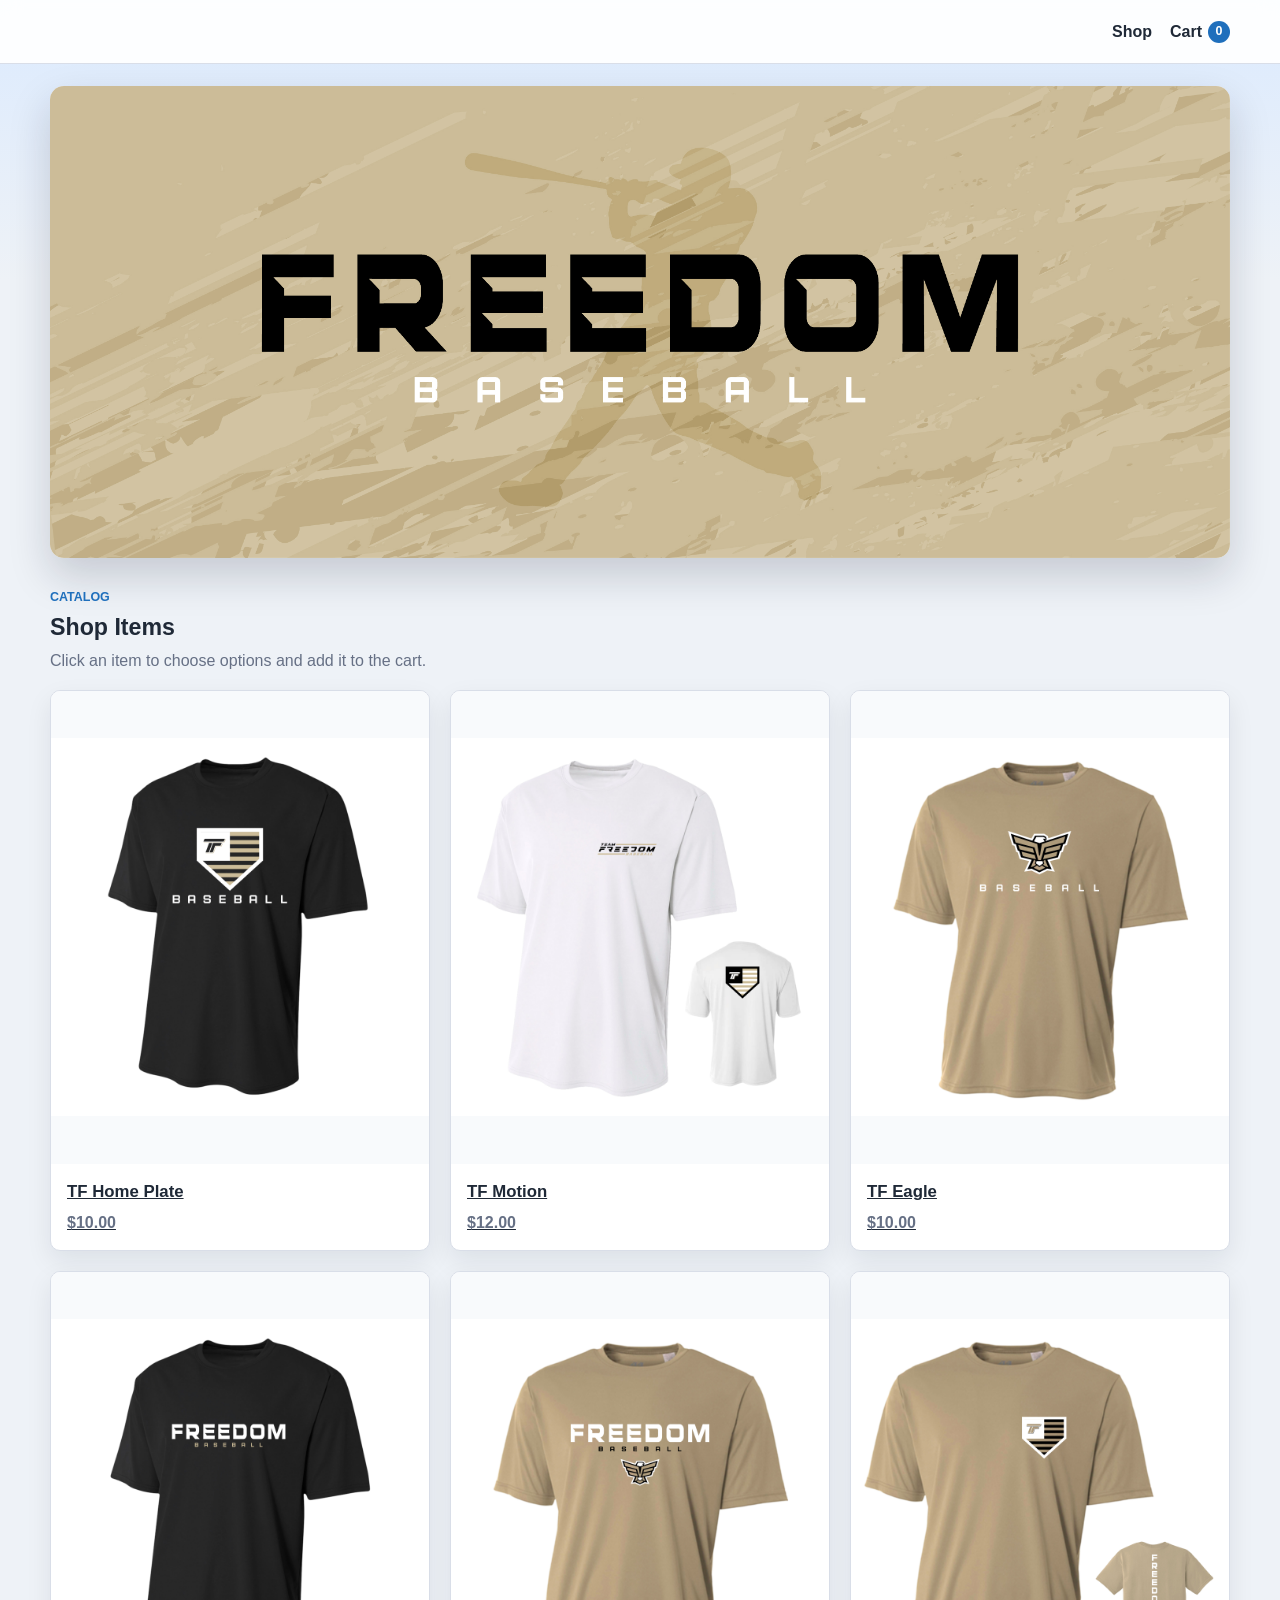
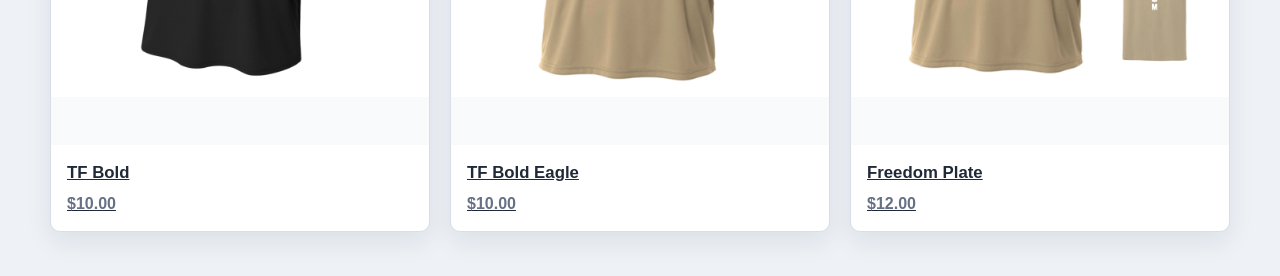
<file: index.html>
<!doctype html>
<html lang="en">
  <head>
    <meta charset="utf-8">
    <meta name="viewport" content="width=device-width, initial-scale=1">
    <title>Shirt Order Request Shop</title>
    <link rel="stylesheet" href="styles.css?v=23">
  </head>
  <body>
    <header class="store-nav">
      <nav aria-label="Shop navigation">
        <a href="#items-title">Shop</a>
        <a class="cart-nav-link" href="cart.html">Cart <span class="cart-badge" data-cart-badge>0</span></a>
      </nav>
    </header>

    <main class="page">
      <section id="top" class="store-hero" aria-label="Freedom Baseball Store">
        <img src="images/Freedombaseballstoreheader.jpg?v=10" alt="Freedom Baseball Store">
      </section>

      <section class="store-section" aria-labelledby="items-title">
        <div class="section-heading">
          <div>
            <p class="kicker">Catalog</p>
            <h2 id="items-title">Shop Items</h2>
            <p>Click an item to choose options and add it to the cart.</p>
          </div>
        </div>
        <div id="catalog" class="catalog"></div>
      </section>

      <section id="admin-panel" class="card admin-card" aria-labelledby="admin-title" hidden>
        <div class="section-heading">
          <div>
            <p class="kicker">Backdoor</p>
            <h2 id="admin-title">Manage Items</h2>
            <p>Add shop items and their options. Changes save in this browser.</p>
          </div>
        </div>

        <form id="item-form" class="admin-form">
          <input type="hidden" name="itemId">

          <label>
            Item name
            <input name="itemName" placeholder="Team T-Shirt" required>
          </label>

          <label>
            Image URLs
            <textarea name="itemImageUrls" rows="4" placeholder="One image per line&#10;images/team-shirt-front.jpg&#10;images/team-shirt-back.jpg"></textarea>
            <span class="help-text">Google Drive share links are converted when possible, but repo images or direct image links work best.</span>
          </label>

          <label>
            Color preview images
            <textarea name="itemColorImages" rows="5" placeholder="Match color options to images&#10;Navy: images/navy-shirt.jpg&#10;White: images/white-shirt.jpg"></textarea>
            <span class="help-text">When a shopper changes a Color or Shirt color option, the preview image swaps to the matching image.</span>
          </label>

          <label>
            Description
            <textarea name="itemDescription" rows="3" placeholder="Short note shown under the item name."></textarea>
          </label>

          <label>
            Base price
            <input type="number" name="itemBasePrice" min="0" step="0.01" placeholder="20.00">
          </label>

          <label>
            Option groups
            <textarea name="itemOptions" rows="7" placeholder="Size: Youth S, Youth M, Adult S, Adult M&#10;Color: Navy, White&#10;Print: Front only, Front and back"></textarea>
          </label>

          <label>
            Option price adjustments
            <textarea name="itemOptionPrices" rows="5" placeholder="Size: Adult 2XL +3&#10;Print: Front and back +5"></textarea>
            <span class="help-text">Use one line per price change. Example: Size: Adult 2XL +3</span>
          </label>

          <div class="button-row no-margin">
            <button class="button primary" type="submit" id="save-item">Add item</button>
            <button class="button quiet" type="button" id="cancel-edit" hidden>Cancel edit</button>
          </div>
          <p id="admin-message" class="message" role="status" aria-live="polite"></p>
        </form>

        <div class="admin-tools">
          <button class="button quiet" type="button" id="export-catalog">Export catalog</button>
          <button class="button quiet" type="button" id="reset-catalog">Reset defaults</button>
        </div>

        <label class="import-box">
          Import catalog JSON
          <textarea id="import-catalog-json" rows="5" placeholder="Paste exported catalog JSON here."></textarea>
        </label>
        <button class="button quiet" type="button" id="import-catalog">Import catalog</button>

        <div id="admin-items" class="admin-items"></div>
      </section>
    </main>

    <script src="app.js?v=23"></script>
  </body>
</html>
</file>
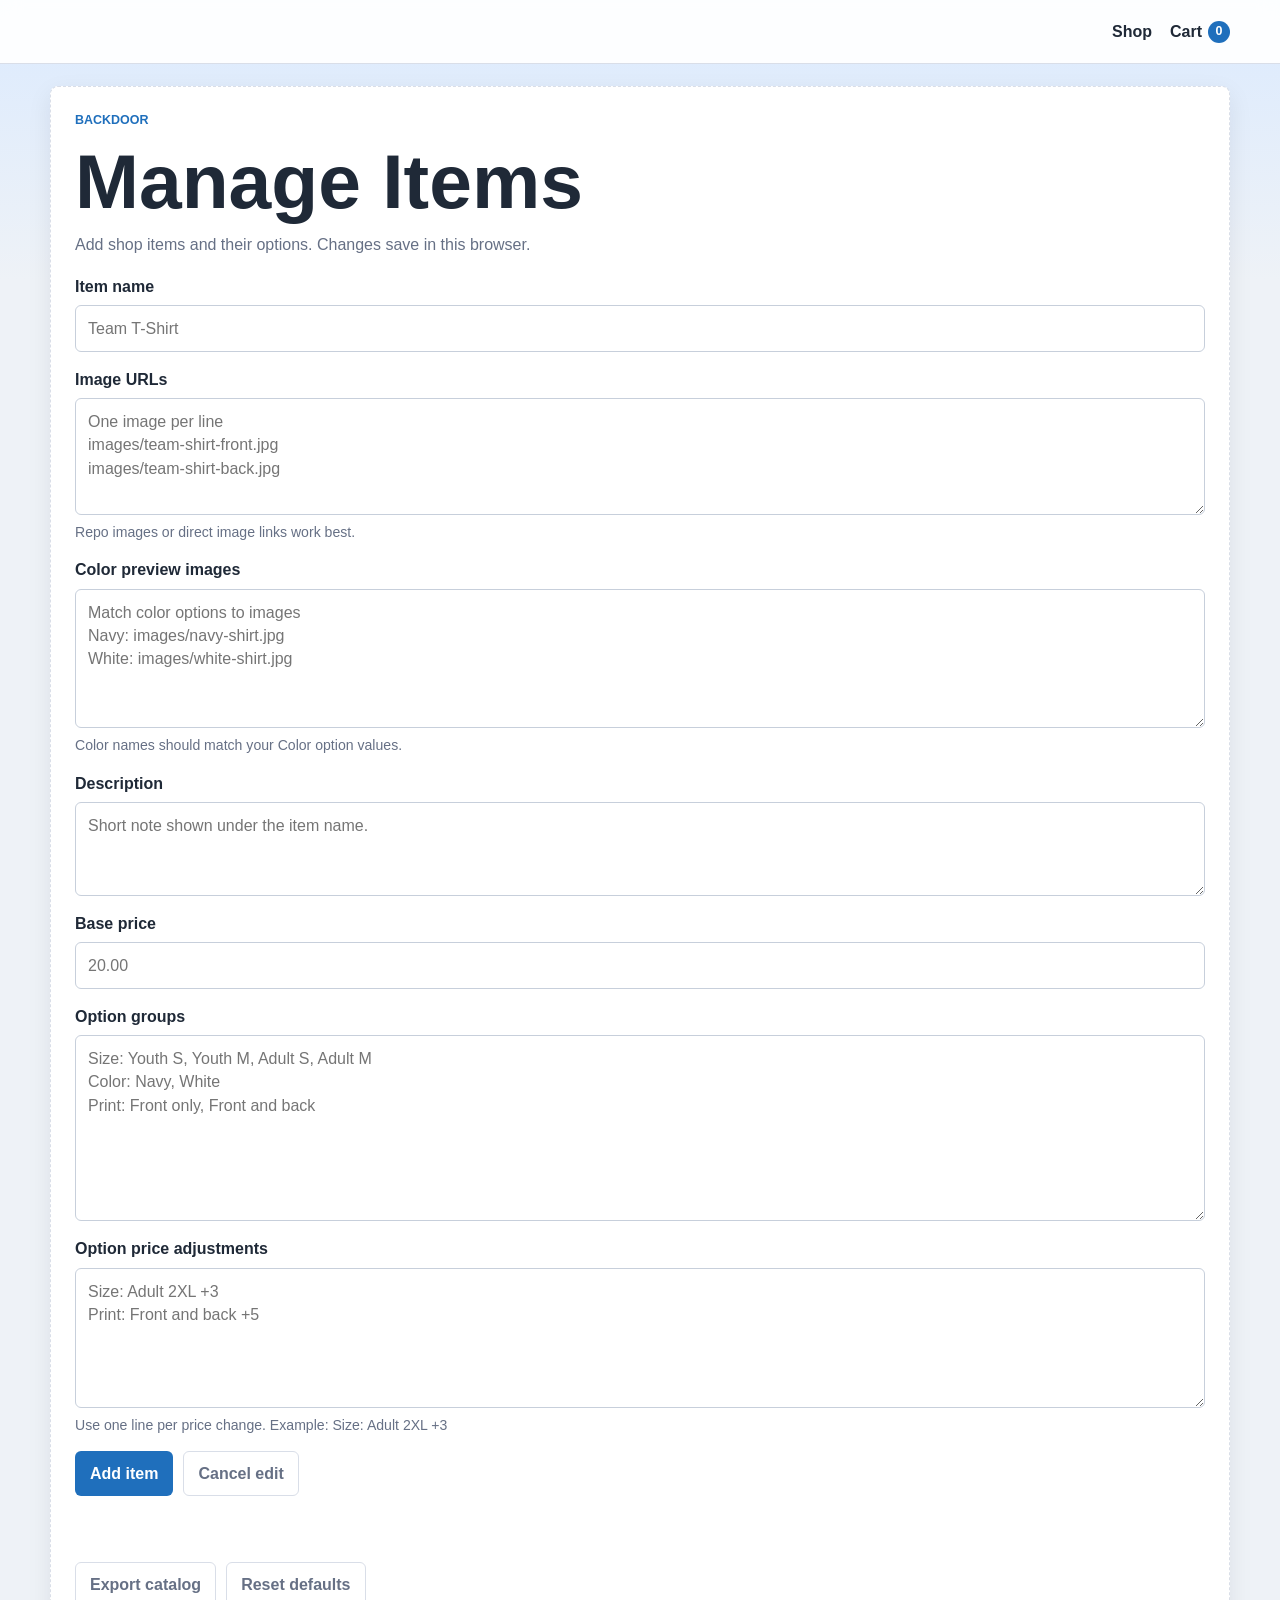
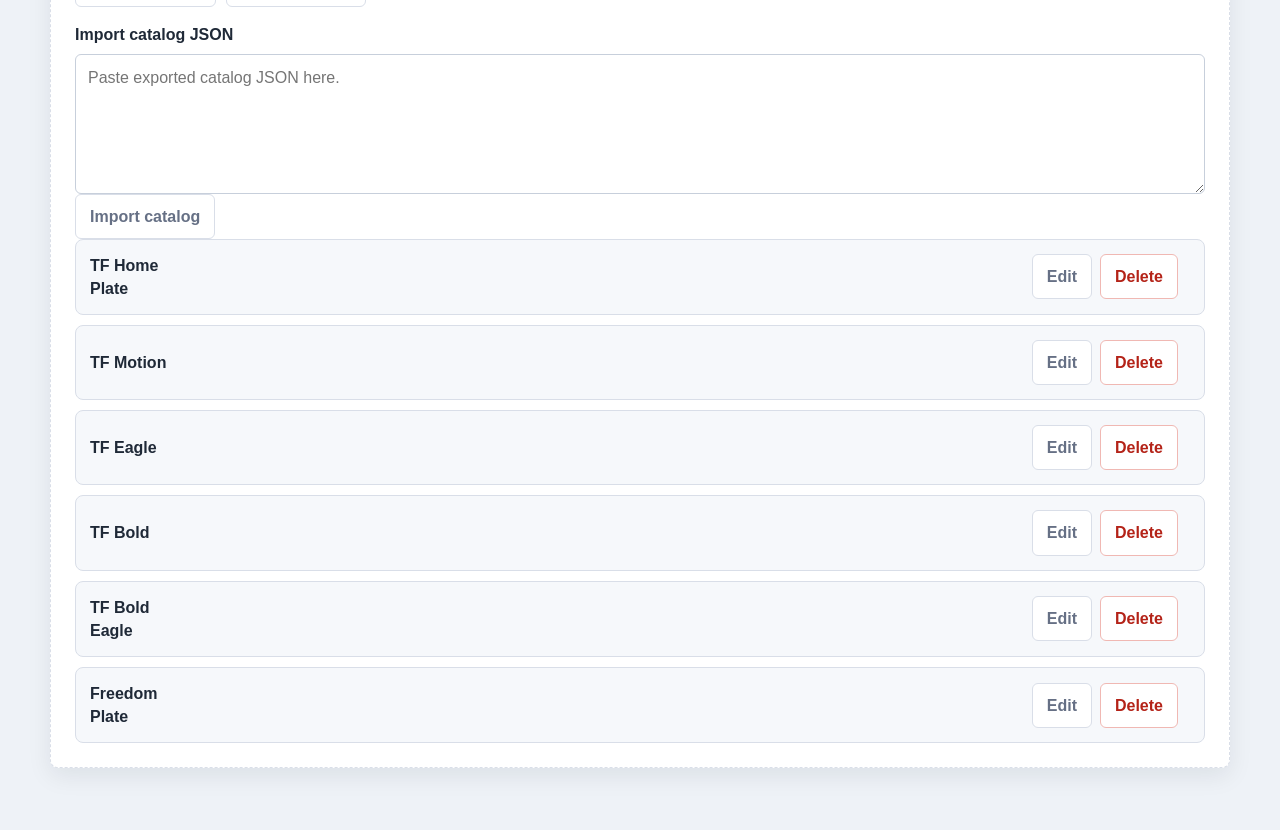
<file: admin.html>
<!doctype html>
<html lang="en">
  <head>
    <meta charset="utf-8">
    <meta name="viewport" content="width=device-width, initial-scale=1">
    <title>Admin - Shirt Shop</title>
    <link rel="stylesheet" href="styles.css?v=23">
  </head>
  <body>
    <header class="store-nav">
      <nav aria-label="Shop navigation">
        <a href="index.html#items-title">Shop</a>
        <a class="cart-nav-link" href="cart.html">Cart <span class="cart-badge" data-cart-badge>0</span></a>
      </nav>
    </header>

    <main class="page">
      <section id="admin-panel" class="card admin-card" aria-labelledby="admin-title">
        <div class="section-heading">
          <div>
            <p class="kicker">Backdoor</p>
            <h1 id="admin-title">Manage Items</h1>
            <p>Add shop items and their options. Changes save in this browser.</p>
          </div>
        </div>

        <form id="item-form" class="admin-form">
          <input type="hidden" name="itemId">

          <label>
            Item name
            <input name="itemName" placeholder="Team T-Shirt" required>
          </label>

          <label>
            Image URLs
            <textarea name="itemImageUrls" rows="4" placeholder="One image per line&#10;images/team-shirt-front.jpg&#10;images/team-shirt-back.jpg"></textarea>
            <span class="help-text">Repo images or direct image links work best.</span>
          </label>

          <label>
            Color preview images
            <textarea name="itemColorImages" rows="5" placeholder="Match color options to images&#10;Navy: images/navy-shirt.jpg&#10;White: images/white-shirt.jpg"></textarea>
            <span class="help-text">Color names should match your Color option values.</span>
          </label>

          <label>
            Description
            <textarea name="itemDescription" rows="3" placeholder="Short note shown under the item name."></textarea>
          </label>

          <label>
            Base price
            <input type="number" name="itemBasePrice" min="0" step="0.01" placeholder="20.00">
          </label>

          <label>
            Option groups
            <textarea name="itemOptions" rows="7" placeholder="Size: Youth S, Youth M, Adult S, Adult M&#10;Color: Navy, White&#10;Print: Front only, Front and back"></textarea>
          </label>

          <label>
            Option price adjustments
            <textarea name="itemOptionPrices" rows="5" placeholder="Size: Adult 2XL +3&#10;Print: Front and back +5"></textarea>
            <span class="help-text">Use one line per price change. Example: Size: Adult 2XL +3</span>
          </label>

          <div class="button-row no-margin">
            <button class="button primary" type="submit" id="save-item">Add item</button>
            <button class="button quiet" type="button" id="cancel-edit" hidden>Cancel edit</button>
          </div>
          <p id="admin-message" class="message" role="status" aria-live="polite"></p>
        </form>

        <div class="admin-tools">
          <button class="button quiet" type="button" id="export-catalog">Export catalog</button>
          <button class="button quiet" type="button" id="reset-catalog">Reset defaults</button>
        </div>

        <label class="import-box">
          Import catalog JSON
          <textarea id="import-catalog-json" rows="5" placeholder="Paste exported catalog JSON here."></textarea>
        </label>
        <button class="button quiet" type="button" id="import-catalog">Import catalog</button>

        <div id="admin-items" class="admin-items"></div>
      </section>
    </main>

    <script src="app.js?v=23"></script>
  </body>
</html>
</file>
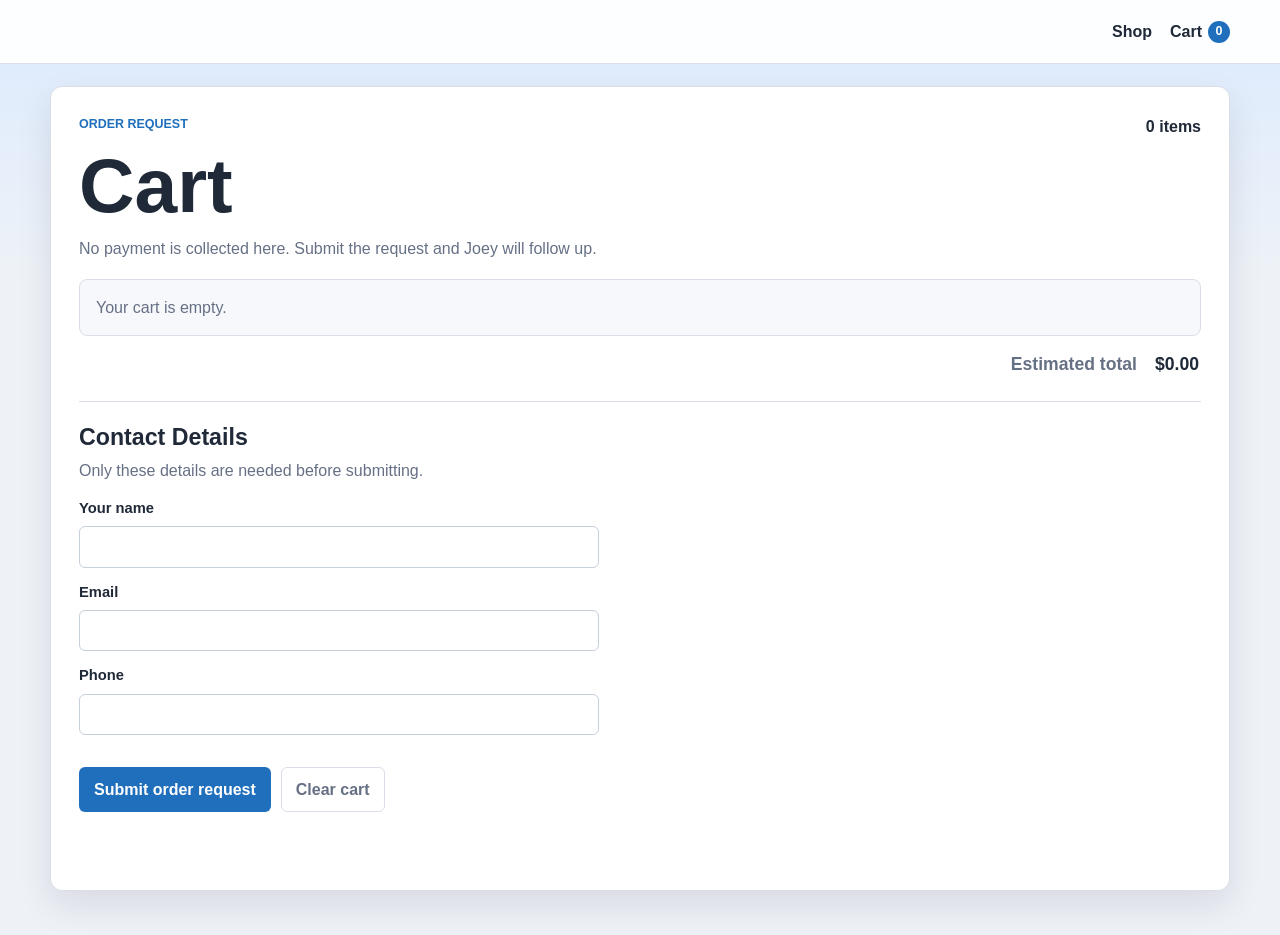
<file: cart.html>
<!doctype html>
<html lang="en">
  <head>
    <meta charset="utf-8">
    <meta name="viewport" content="width=device-width, initial-scale=1">
    <title>Cart - Shirt Shop</title>
    <link rel="stylesheet" href="styles.css?v=23">
  </head>
  <body>
    <header class="store-nav">
      <nav aria-label="Shop navigation">
        <a href="index.html#items-title">Shop</a>
        <a class="cart-nav-link" href="cart.html">Cart <span class="cart-badge" data-cart-badge>0</span></a>
      </nav>
    </header>

    <main class="page cart-page">
      <section class="store-section cart-page-section" aria-labelledby="cart-title">
        <div class="section-heading">
          <div>
            <p class="kicker">Order request</p>
            <h1 id="cart-title">Cart</h1>
            <p>No payment is collected here. Submit the request and Joey will follow up.</p>
          </div>
          <strong id="cart-count" class="cart-count">0 items</strong>
        </div>

        <div id="cart" class="cart-list"></div>
        <div class="cart-total-row">
          <span>Estimated total</span>
          <strong id="cart-total">$0.00</strong>
        </div>

        <div class="cart-checkout">
          <div>
            <h2>Contact Details</h2>
            <p>Only these details are needed before submitting.</p>
          </div>

          <form id="order-form" class="checkout-form">
            <label>
              Your name
              <input name="name" autocomplete="name" required>
            </label>

            <label>
              Email
              <input type="email" name="email" autocomplete="email" required>
            </label>

            <label>
              Phone
              <input type="tel" name="phone" autocomplete="tel" required>
            </label>
          </form>

          <div class="button-row">
            <button class="button primary" type="button" id="submit-order">Submit order request</button>
            <button class="button quiet" type="button" id="clear-cart">Clear cart</button>
          </div>
          <p id="order-message" class="message" role="status" aria-live="polite"></p>
        </div>
      </section>
    </main>

    <script src="app.js?v=23"></script>
  </body>
</html>
</file>
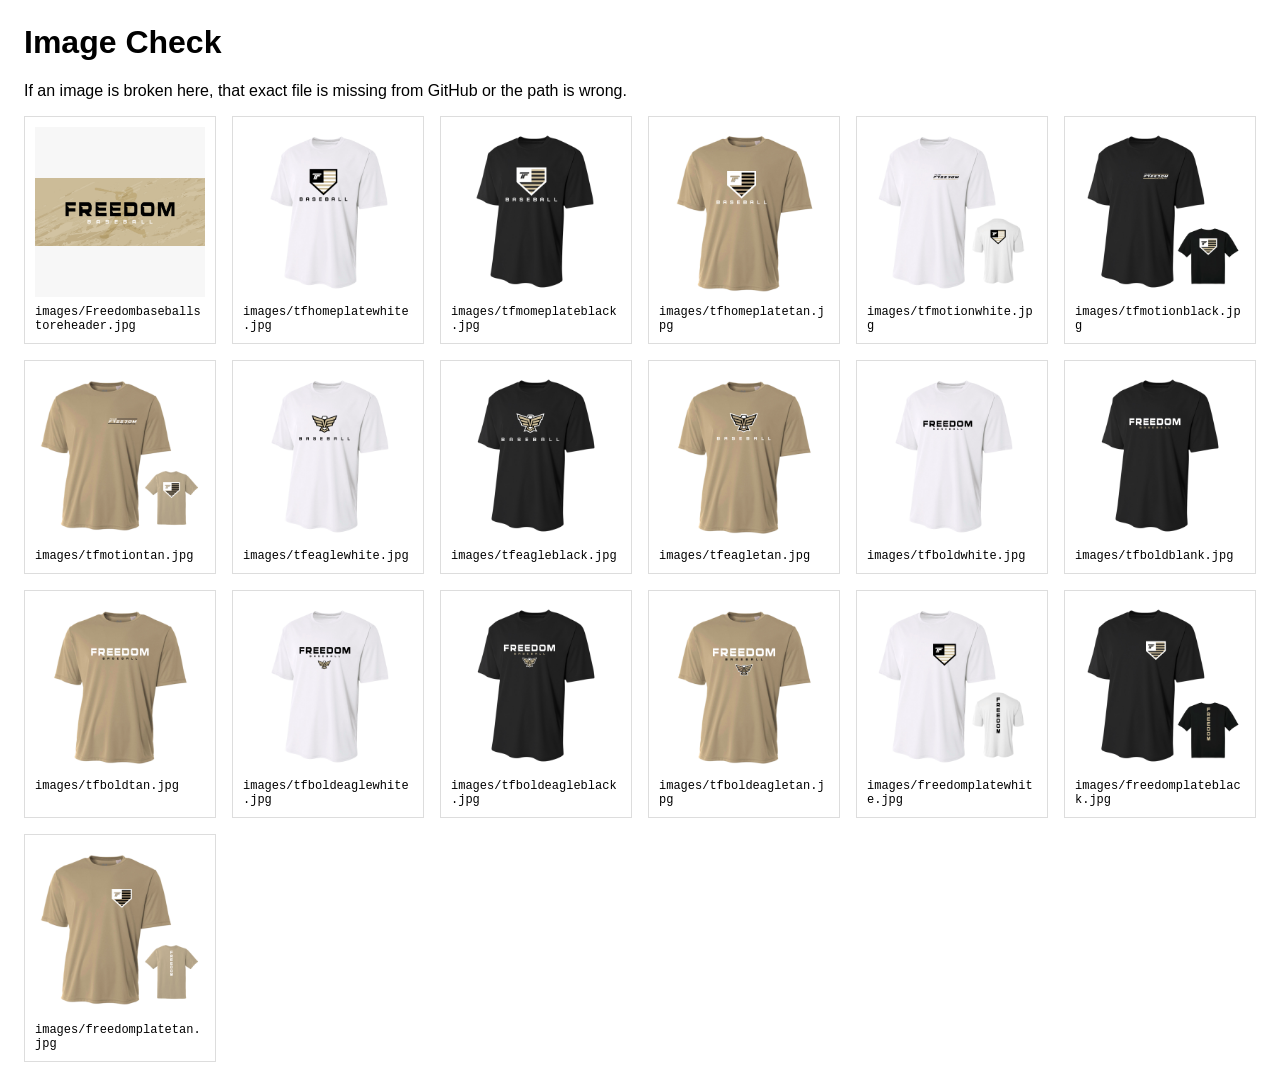
<file: image-check.html>
<!doctype html>
<html lang="en">
  <head>
    <meta charset="utf-8">
    <meta name="viewport" content="width=device-width, initial-scale=1">
    <title>Image Check</title>
    <style>
      body { font-family: Arial, sans-serif; margin: 24px; }
      .grid { display: grid; grid-template-columns: repeat(auto-fill, minmax(180px, 1fr)); gap: 16px; }
      .card { border: 1px solid #ddd; padding: 10px; }
      img { display: block; width: 100%; aspect-ratio: 1 / 1; object-fit: contain; background: #f7f7f7; }
      code { display: block; margin-top: 8px; overflow-wrap: anywhere; font-size: 12px; }
    </style>
  </head>
  <body>
    <h1>Image Check</h1>
    <p>If an image is broken here, that exact file is missing from GitHub or the path is wrong.</p>
    <div class="grid">
      <div class="card"><img src="images/Freedombaseballstoreheader.jpg" alt=""><code>images/Freedombaseballstoreheader.jpg</code></div>
      <div class="card"><img src="images/tfhomeplatewhite.jpg" alt=""><code>images/tfhomeplatewhite.jpg</code></div>
      <div class="card"><img src="images/tfmomeplateblack.jpg" alt=""><code>images/tfmomeplateblack.jpg</code></div>
      <div class="card"><img src="images/tfhomeplatetan.jpg" alt=""><code>images/tfhomeplatetan.jpg</code></div>
      <div class="card"><img src="images/tfmotionwhite.jpg" alt=""><code>images/tfmotionwhite.jpg</code></div>
      <div class="card"><img src="images/tfmotionblack.jpg" alt=""><code>images/tfmotionblack.jpg</code></div>
      <div class="card"><img src="images/tfmotiontan.jpg" alt=""><code>images/tfmotiontan.jpg</code></div>
      <div class="card"><img src="images/tfeaglewhite.jpg" alt=""><code>images/tfeaglewhite.jpg</code></div>
      <div class="card"><img src="images/tfeagleblack.jpg" alt=""><code>images/tfeagleblack.jpg</code></div>
      <div class="card"><img src="images/tfeagletan.jpg" alt=""><code>images/tfeagletan.jpg</code></div>
      <div class="card"><img src="images/tfboldwhite.jpg" alt=""><code>images/tfboldwhite.jpg</code></div>
      <div class="card"><img src="images/tfboldblank.jpg" alt=""><code>images/tfboldblank.jpg</code></div>
      <div class="card"><img src="images/tfboldtan.jpg" alt=""><code>images/tfboldtan.jpg</code></div>
      <div class="card"><img src="images/tfboldeaglewhite.jpg" alt=""><code>images/tfboldeaglewhite.jpg</code></div>
      <div class="card"><img src="images/tfboldeagleblack.jpg" alt=""><code>images/tfboldeagleblack.jpg</code></div>
      <div class="card"><img src="images/tfboldeagletan.jpg" alt=""><code>images/tfboldeagletan.jpg</code></div>
      <div class="card"><img src="images/freedomplatewhite.jpg" alt=""><code>images/freedomplatewhite.jpg</code></div>
      <div class="card"><img src="images/freedomplateblack.jpg" alt=""><code>images/freedomplateblack.jpg</code></div>
      <div class="card"><img src="images/freedomplatetan.jpg" alt=""><code>images/freedomplatetan.jpg</code></div>
    </div>
  </body>
</html>
</file>
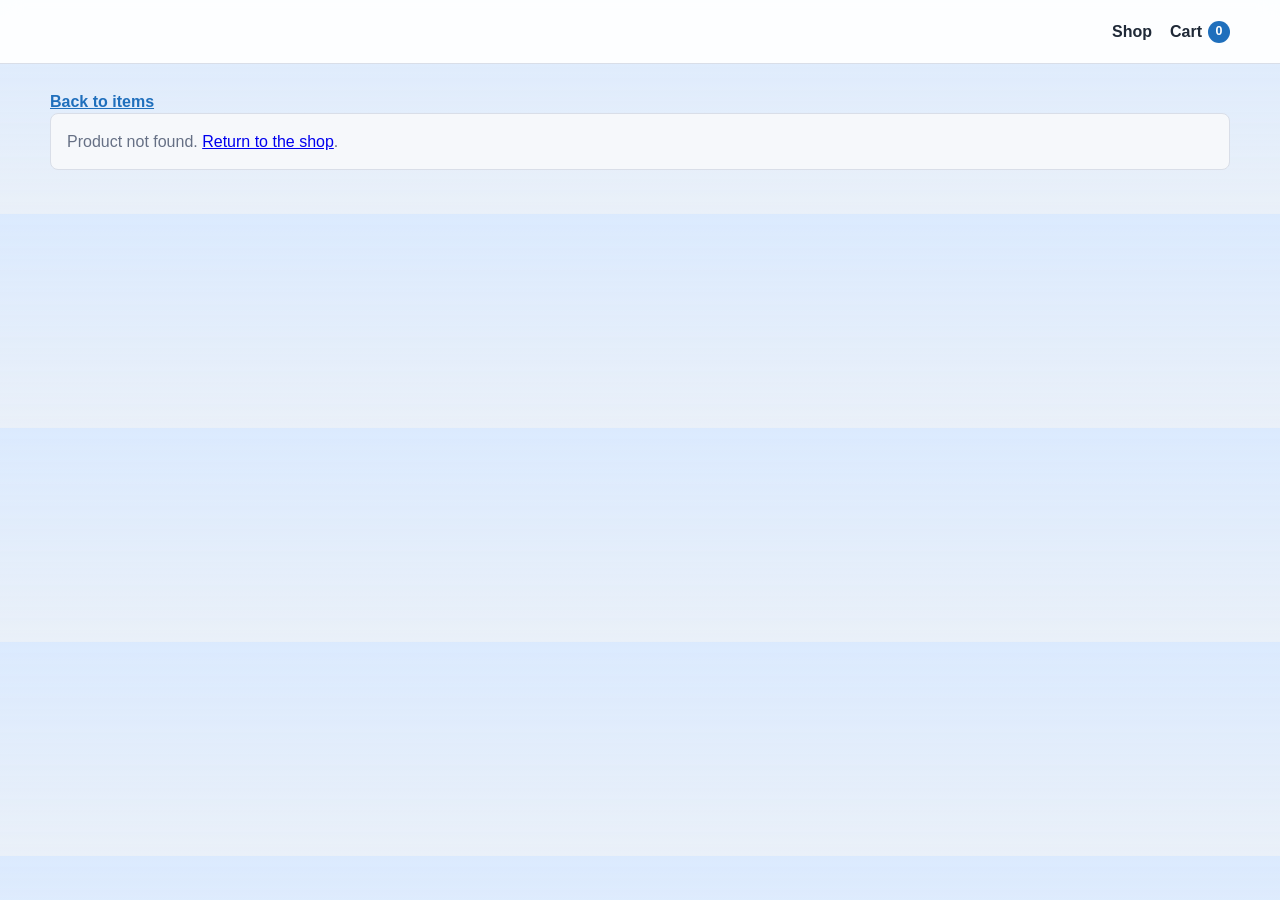
<file: product.html>
<!doctype html>
<html lang="en">
  <head>
    <meta charset="utf-8">
    <meta name="viewport" content="width=device-width, initial-scale=1">
    <title>Product - Shirt Shop</title>
    <link rel="stylesheet" href="styles.css?v=23">
  </head>
  <body>
    <header class="store-nav">
      <nav aria-label="Shop navigation">
        <a href="index.html#items-title">Shop</a>
        <a class="cart-nav-link" href="cart.html">Cart <span class="cart-badge" data-cart-badge>0</span></a>
      </nav>
    </header>

    <main class="page">
      <section class="store-section item-detail-card" aria-label="Selected item details">
        <a class="back-button" href="index.html#items-title">Back to items</a>
        <div id="item-detail"></div>
      </section>
    </main>

    <script src="app.js?v=23"></script>
  </body>
</html>
</file>
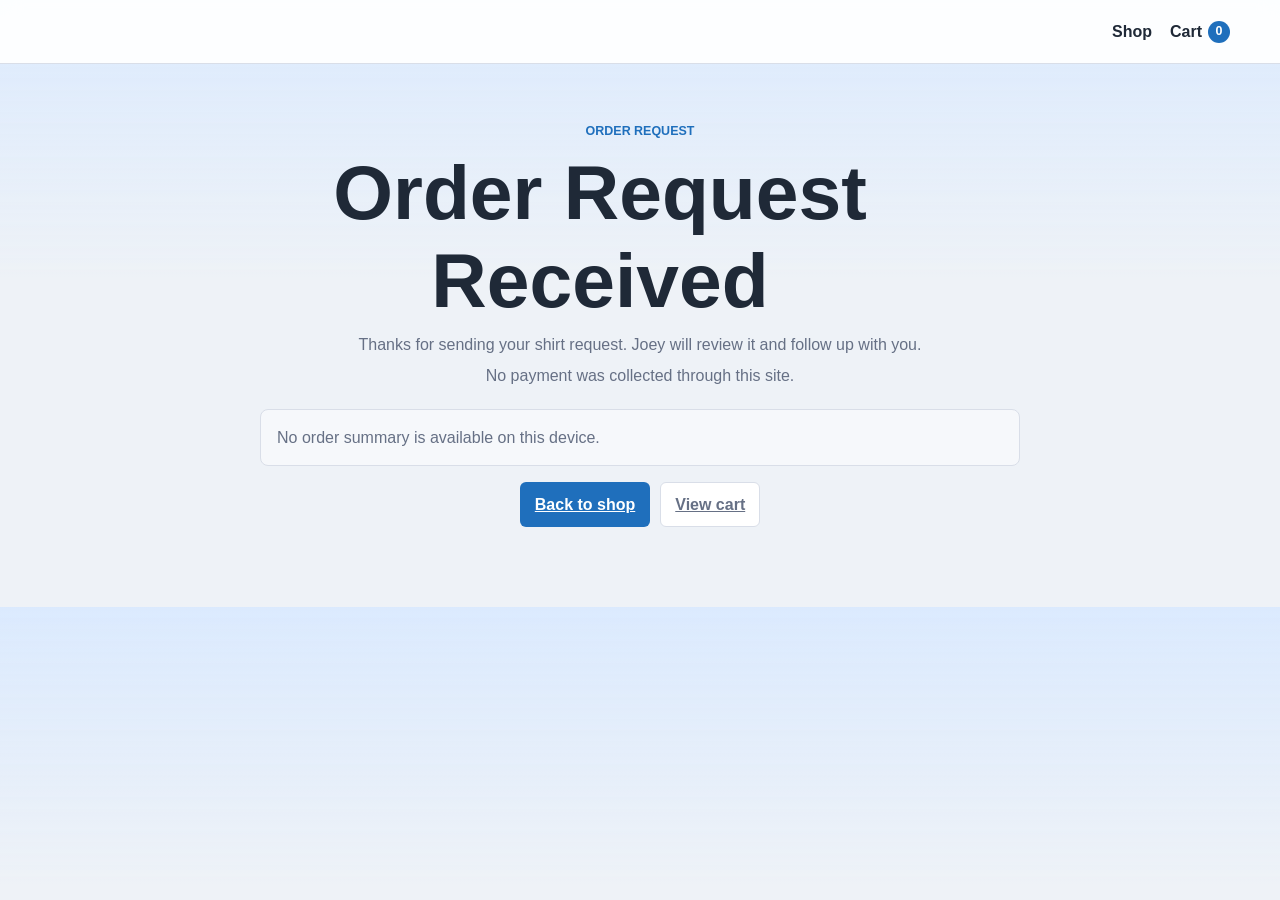
<file: thank-you.html>
<!doctype html>
<html lang="en">
  <head>
    <meta charset="utf-8">
    <meta name="viewport" content="width=device-width, initial-scale=1">
    <title>Order Received - Shirt Shop</title>
    <link rel="stylesheet" href="styles.css?v=23">
  </head>
  <body>
    <header class="store-nav">
      <nav aria-label="Shop navigation">
        <a href="index.html#items-title">Shop</a>
        <a class="cart-nav-link" href="cart.html">Cart <span class="cart-badge" data-cart-badge>0</span></a>
      </nav>
    </header>

    <main class="page">
      <section class="store-section thank-you-section" aria-labelledby="thank-you-title">
        <p class="kicker">Order request</p>
        <h1 id="thank-you-title">Order Request Received</h1>
        <p>Thanks for sending your shirt request. Joey will review it and follow up with you.</p>
        <p>No payment was collected through this site.</p>
        <div id="thank-you-summary" class="thank-you-summary"></div>
        <div class="button-row">
          <a class="button primary" href="index.html#items-title">Back to shop</a>
          <a class="button quiet" href="cart.html">View cart</a>
        </div>
      </section>
    </main>

    <script src="app.js?v=23"></script>
  </body>
</html>
</file>
<file: styles.css>
:root {
  --bg: #eef2f7;
  --card: #ffffff;
  --ink: #1f2937;
  --muted: #667085;
  --line: #d9dee8;
  --soft: #f6f8fb;
  --primary: #1f6fbc;
  --primary-dark: #165892;
  --danger: #b42318;
}

* {
  box-sizing: border-box;
}

body {
  margin: 0;
  background:
    linear-gradient(180deg, #dbeafe 0, rgba(219, 234, 254, 0) 280px),
    var(--bg);
  color: var(--ink);
  font-family: Arial, Helvetica, sans-serif;
  line-height: 1.45;
}

.store-nav {
  position: sticky;
  top: 0;
  z-index: 20;
  display: flex;
  align-items: center;
  justify-content: flex-end;
  min-height: 64px;
  padding: 0 max(18px, calc((100vw - 1180px) / 2));
  background: rgba(255, 255, 255, 0.92);
  border-bottom: 1px solid var(--line);
  backdrop-filter: blur(10px);
}

.store-brand {
  color: var(--ink);
  font-size: 1.05rem;
  font-weight: 800;
  text-decoration: none;
}

.store-nav nav {
  display: flex;
  gap: 18px;
}

.store-nav a {
  color: var(--ink);
  font-weight: 700;
  text-decoration: none;
}

.cart-nav-link {
  display: inline-flex;
  align-items: center;
  gap: 6px;
}

.cart-badge {
  display: inline-grid;
  place-items: center;
  min-width: 22px;
  height: 22px;
  padding: 0 6px;
  color: #fff;
  font-size: 0.78rem;
  line-height: 1;
  background: var(--primary);
  border-radius: 999px;
}

.page {
  width: min(1180px, calc(100% - 24px));
  margin: 0 auto;
  padding: 22px 0 44px;
}

.card {
  margin-bottom: 18px;
  padding: 24px;
  background: var(--card);
  border: 1px solid var(--line);
  border-radius: 8px;
  box-shadow: 0 8px 24px rgba(15, 23, 42, 0.08);
}

.store-hero {
  margin-bottom: 30px;
  overflow: hidden;
  background: #fff;
  border-radius: 14px;
  box-shadow: 0 18px 42px rgba(15, 23, 42, 0.18);
}

.store-hero img {
  display: block;
  width: 100%;
  height: auto;
}

.admin-card {
  border-style: dashed;
}

.kicker {
  margin: 0 0 8px;
  color: var(--primary);
  font-size: 0.78rem;
  font-weight: 700;
  text-transform: uppercase;
}

h1,
h2,
h3 {
  margin: 0;
  line-height: 1.15;
}

h1 {
  max-width: 680px;
  font-size: clamp(2.4rem, 6vw, 4.8rem);
}

h2 {
  font-size: 1.45rem;
}

h3 {
  font-size: 1.1rem;
}

p {
  margin: 8px 0 0;
  color: var(--muted);
}

.store-section {
  padding: 0;
}

.cart-page-section {
  padding: 28px;
  background: var(--card);
  border: 1px solid var(--line);
  border-radius: 12px;
  box-shadow: 0 14px 34px rgba(15, 23, 42, 0.1);
}

.section-heading {
  display: flex;
  align-items: start;
  justify-content: space-between;
  gap: 16px;
  margin-bottom: 18px;
}

.form-grid,
.admin-form,
.checkout-form {
  display: grid;
  grid-template-columns: repeat(2, minmax(0, 1fr));
  gap: 16px;
}

.admin-form,
.checkout-form {
  grid-template-columns: 1fr;
}

.full-width {
  grid-column: 1 / -1;
}

label {
  display: grid;
  gap: 7px;
  font-weight: 700;
}

.help-text {
  color: var(--muted);
  font-size: 0.88rem;
  font-weight: 400;
}

input,
select,
textarea {
  width: 100%;
  border: 1px solid #c7cfdb;
  border-radius: 6px;
  padding: 11px 12px;
  color: var(--ink);
  font: inherit;
  font-weight: 400;
  background: #fff;
}

textarea {
  resize: vertical;
}

input:focus,
select:focus,
textarea:focus {
  outline: 3px solid rgba(31, 111, 188, 0.18);
  border-color: var(--primary);
}

.catalog {
  display: grid;
  grid-template-columns: repeat(3, minmax(0, 1fr));
  gap: 20px;
}

.product-tile {
  overflow: hidden;
  border: 1px solid var(--line);
  border-radius: 10px;
  background: #fff;
  box-shadow: 0 10px 26px rgba(15, 23, 42, 0.08);
  transition: transform 160ms ease, box-shadow 160ms ease;
}

.product-tile:hover {
  transform: translateY(-3px);
  box-shadow: 0 18px 34px rgba(15, 23, 42, 0.14);
}

.product-link {
  display: grid;
  width: 100%;
  height: 100%;
  padding: 0;
  color: inherit;
  font: inherit;
  text-align: left;
  background: transparent;
  border: 0;
  cursor: pointer;
}

.product-link:hover .product-tile-image img {
  transform: scale(1.04);
}

.product-tile-image {
  position: relative;
  display: grid;
  place-items: center;
  width: 100%;
  height: 0;
  padding-bottom: 125%;
  overflow: hidden;
  background: #f8fafc;
}

.product-tile-image > img,
.product-tile-image > .image-placeholder {
  position: absolute;
  inset: 0;
}

.product-tile-image > img {
  display: block;
  width: 100%;
  height: 100%;
  object-fit: contain;
  transition: transform 180ms ease;
}

.product-tile-body {
  display: grid;
  gap: 7px;
  padding: 16px;
}

.product-tile-body strong {
  font-size: 1.05rem;
}

.product-tile-price {
  color: var(--ink);
  font-weight: 800;
}

.product-tile-body span:last-child {
  color: var(--muted);
}

.item-detail {
  display: grid;
  grid-template-columns: minmax(280px, 1fr) minmax(280px, 0.9fr);
  gap: 22px;
  overflow: hidden;
  padding: 22px;
  background: #fff;
  border: 1px solid var(--line);
  border-radius: 12px;
  box-shadow: 0 14px 34px rgba(15, 23, 42, 0.1);
}

.item-image {
  position: relative;
  display: grid;
  place-items: center;
  width: 100%;
  height: 0;
  padding-bottom: 125%;
  background: #f8fafc;
  border: 1px solid var(--line);
  border-radius: 10px;
  overflow: hidden;
}

.item-image > img,
.item-image > .image-placeholder {
  position: absolute;
  inset: 0;
}

.item-image > img {
  display: block;
  width: 100%;
  height: 100%;
  object-fit: contain;
}

.image-placeholder {
  display: grid;
  place-items: center;
  height: 100%;
  padding: 20px;
  background: linear-gradient(135deg, #e8eef7, #cfd9e8);
  color: #526074;
  font-weight: 800;
  text-align: center;
}

.image-strip {
  position: absolute;
  left: 10px;
  right: 10px;
  bottom: 10px;
  display: flex;
  gap: 8px;
  overflow-x: auto;
  padding: 6px;
  background: rgba(255, 255, 255, 0.86);
  border-radius: 8px;
  backdrop-filter: blur(8px);
}

.image-strip button {
  flex: 0 0 48px;
  width: 48px;
  height: 48px;
  padding: 0;
  overflow: hidden;
  background: #fff;
  border: 2px solid #fff;
  border-radius: 6px;
  cursor: pointer;
}

.image-strip img {
  display: block;
  width: 100%;
  height: 100%;
  object-fit: cover;
}

.item-content {
  display: grid;
  gap: 14px;
  align-content: start;
}

.item-detail-card {
  padding-top: 4px;
}

.back-button {
  margin-bottom: 16px;
  padding: 0;
  color: var(--primary);
  font: inherit;
  font-weight: 700;
  background: transparent;
  border: 0;
  cursor: pointer;
}

.item-label {
  margin: 0 0 6px;
  color: var(--primary);
  font-size: 0.72rem;
  font-weight: 800;
  text-transform: uppercase;
}

.item-detail p {
  margin-top: 6px;
}

.item-price {
  color: var(--ink);
  font-weight: 800;
}

.item-options {
  display: grid;
  gap: 12px;
}

.option-description {
  display: block;
  margin: 2px 0 6px;
  color: var(--muted);
  font-size: 0.86rem;
  font-weight: 400;
}

.price-row {
  display: flex;
  align-items: center;
  justify-content: space-between;
  gap: 12px;
  padding: 12px 14px;
  background: var(--soft);
  border: 1px solid var(--line);
  border-radius: 8px;
}

.price-row span {
  color: var(--muted);
  font-weight: 700;
}

.quantity-row {
  display: grid;
  grid-template-columns: 112px 1fr;
  align-items: end;
  gap: 12px;
}

.quantity-row input {
  text-align: center;
}

.button-row,
.admin-tools {
  display: flex;
  flex-wrap: wrap;
  gap: 10px;
  margin-top: 16px;
}

.cart-checkout {
  display: grid;
  gap: 16px;
  margin-top: 24px;
  padding-top: 22px;
  border-top: 1px solid var(--line);
}

.thank-you-section {
  max-width: 760px;
  margin: 36px auto;
  text-align: center;
}

.thank-you-section .button-row {
  justify-content: center;
}

.thank-you-summary {
  margin-top: 22px;
  text-align: left;
}

.thank-you-note {
  display: grid;
  gap: 3px;
  margin-bottom: 12px;
  padding: 12px 14px;
  background: #eff6ff;
  border: 1px solid #bfdbfe;
  border-radius: 8px;
}

.order-summary-card {
  display: grid;
  gap: 14px;
  padding: 16px;
  background: #fff;
  border: 1px solid var(--line);
  border-radius: 8px;
}

.order-summary-card p {
  margin: 4px 0 0;
  color: var(--muted);
}

.order-summary-items {
  display: grid;
  gap: 10px;
}

.order-summary-item {
  display: grid;
  grid-template-columns: 72px 1fr auto;
  gap: 12px;
  align-items: start;
  padding: 12px;
  background: var(--soft);
  border-radius: 8px;
}

.order-summary-image {
  display: grid;
  place-items: center;
  width: 72px;
  aspect-ratio: 1 / 1;
  overflow: hidden;
  background: #fff;
  border: 1px solid var(--line);
  border-radius: 8px;
}

.order-summary-image img {
  display: block;
  width: 100%;
  height: 100%;
  object-fit: contain;
}

.order-summary-item ul {
  margin: 4px 0 0;
  padding-left: 18px;
  color: var(--muted);
}

.order-summary-total {
  display: flex;
  justify-content: space-between;
  gap: 16px;
  padding-top: 12px;
  border-top: 1px solid var(--line);
  font-size: 1.08rem;
}

.checkout-form {
  gap: 14px;
  max-width: 520px;
}

.checkout-form label {
  font-size: 0.92rem;
}

.checkout-form input,
.checkout-form select,
.checkout-form textarea {
  padding: 9px 10px;
}

.button-row.no-margin {
  margin-top: 0;
}

.button {
  display: inline-flex;
  align-items: center;
  justify-content: center;
  min-height: 44px;
  border: 1px solid transparent;
  border-radius: 6px;
  padding: 10px 14px;
  font: inherit;
  font-weight: 700;
  cursor: pointer;
}

.button.primary {
  background: var(--primary);
  color: #fff;
}

.button.primary:hover {
  background: var(--primary-dark);
}

.button.quiet {
  background: #fff;
  border-color: var(--line);
  color: var(--muted);
}

.button.danger {
  background: #fff;
  border-color: #f0b8b3;
  color: var(--danger);
}

.cart-count {
  white-space: nowrap;
}

.cart-list,
.admin-items {
  display: grid;
  gap: 10px;
}

.cart-item,
.admin-item {
  display: grid;
  grid-template-columns: 96px 1fr auto;
  gap: 12px;
  align-items: center;
  padding: 14px;
  background: var(--soft);
  border: 1px solid var(--line);
  border-radius: 8px;
}

.cart-item-image {
  display: grid;
  place-items: center;
  width: 96px;
  aspect-ratio: 1 / 1;
  overflow: hidden;
  background: #f8fafc;
  border: 1px solid var(--line);
  border-radius: 8px;
}

.cart-item-image img {
  display: block;
  width: 100%;
  height: 100%;
  object-fit: contain;
}

.admin-item-actions {
  display: flex;
  flex-wrap: wrap;
  gap: 8px;
  justify-content: flex-end;
}

.cart-item ul,
.admin-item ul {
  margin: 6px 0 0;
  padding-left: 18px;
  color: var(--muted);
}

.cart-item-meta {
  margin: 5px 0 0;
  color: var(--muted);
  font-size: 0.92rem;
  font-weight: 700;
}

.cart-item-actions {
  display: grid;
  gap: 10px;
  justify-items: end;
}

.cart-item-price {
  font-size: 1.05rem;
}

.cart-total-row {
  display: flex;
  justify-content: flex-end;
  gap: 18px;
  padding: 16px 2px 0;
  font-size: 1.1rem;
}

.cart-total-row span {
  color: var(--muted);
  font-weight: 800;
}

.empty {
  padding: 16px;
  color: var(--muted);
  background: var(--soft);
  border: 1px solid var(--line);
  border-radius: 8px;
}

.message {
  min-height: 22px;
  margin: 12px 0 0;
  color: var(--primary-dark);
  font-weight: 700;
}

.message.error {
  color: var(--danger);
}

.import-box {
  margin-top: 16px;
}

.footer {
  width: min(920px, calc(100% - 24px));
  margin: 0 auto 22px;
  text-align: right;
}

.backdoor-link {
  border: 0;
  background: transparent;
  color: #8a93a3;
  font: inherit;
  font-size: 0.85rem;
  text-decoration: underline;
  cursor: pointer;
}

@media (max-width: 720px) {
  .page {
    width: 100%;
    padding-top: 0;
  }

  .store-nav {
    padding: 0 14px;
  }

  .store-hero {
    border-radius: 0;
    margin-left: -12px;
    margin-right: -12px;
  }

  .form-grid,
  .catalog {
    grid-template-columns: 1fr;
  }

  .cart-page-section {
    border-left: 0;
    border-right: 0;
    border-radius: 0;
  }

  .section-heading,
  .store-hero,
  .item-detail,
  .cart-item,
  .admin-item {
    grid-template-columns: 1fr;
    align-items: stretch;
  }

  .store-hero {
    display: grid;
  }

  .quantity-row {
    grid-template-columns: 1fr;
  }
}
</file>
